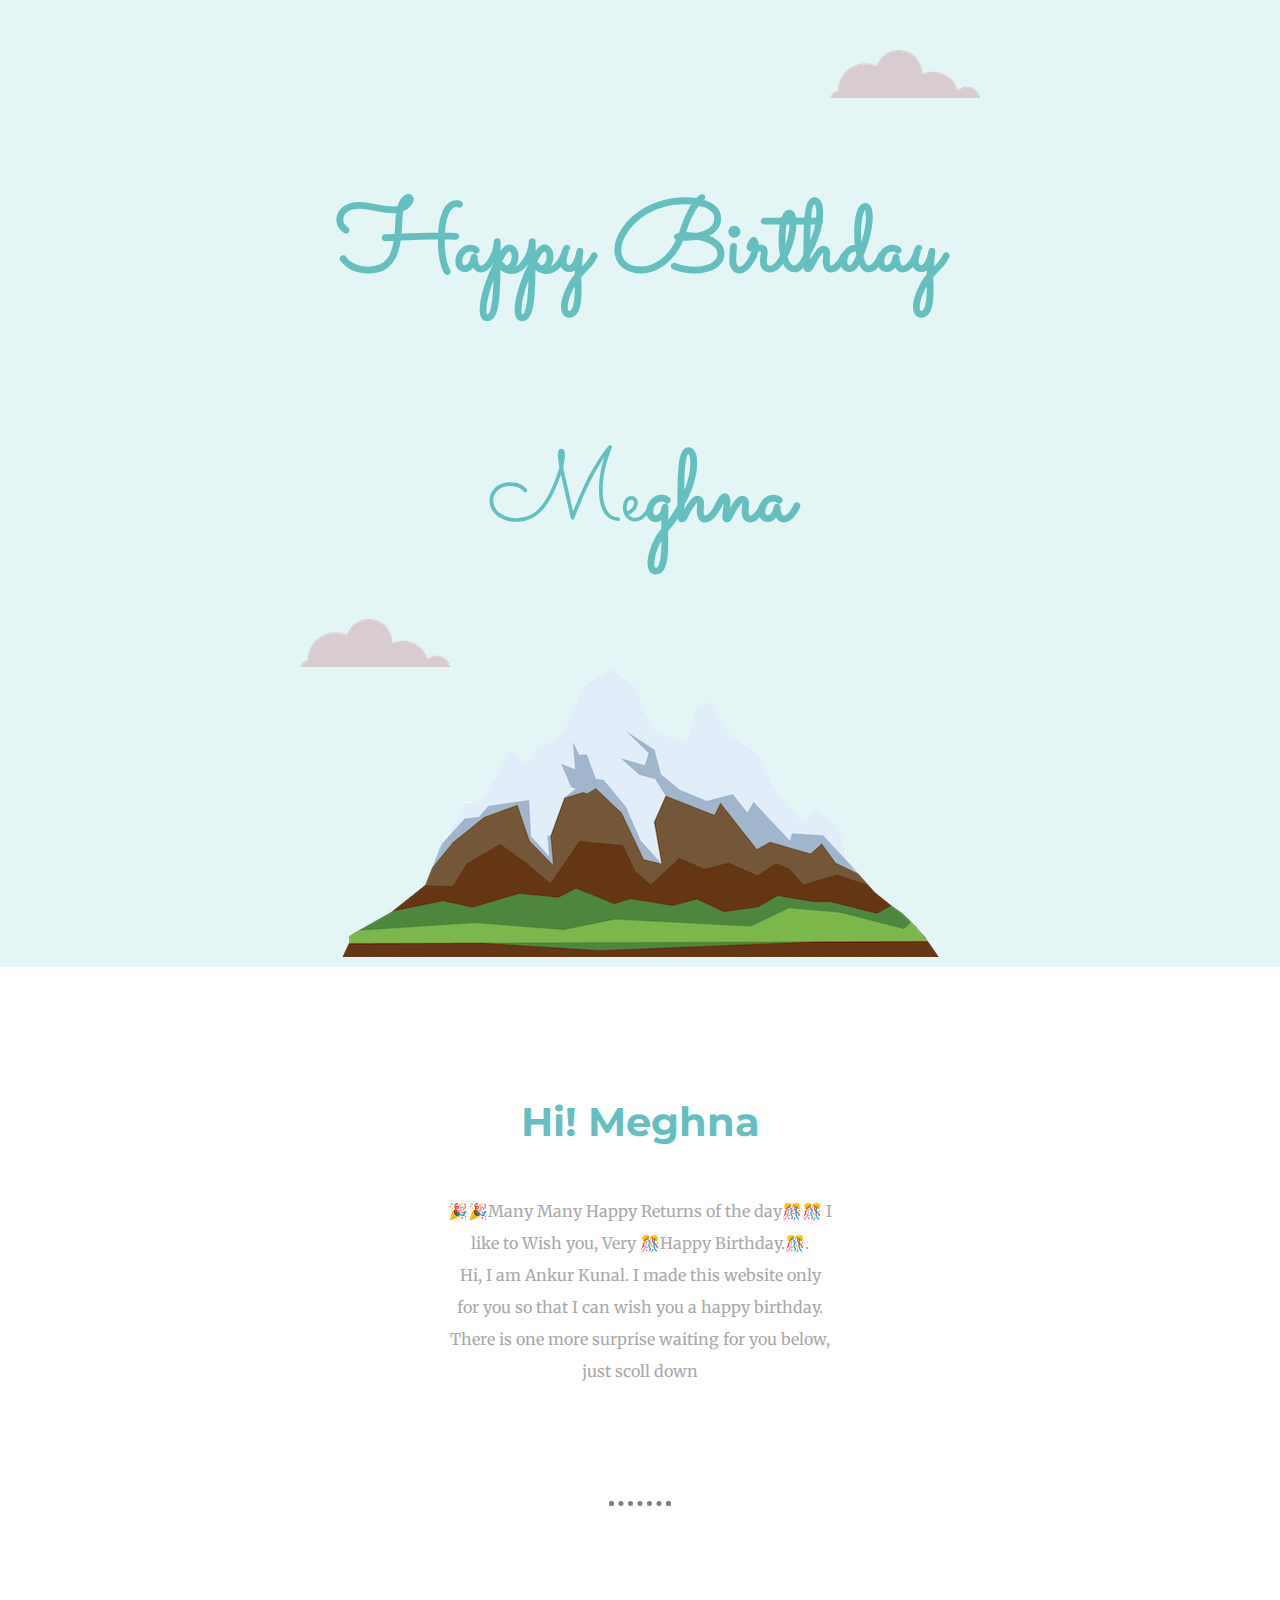
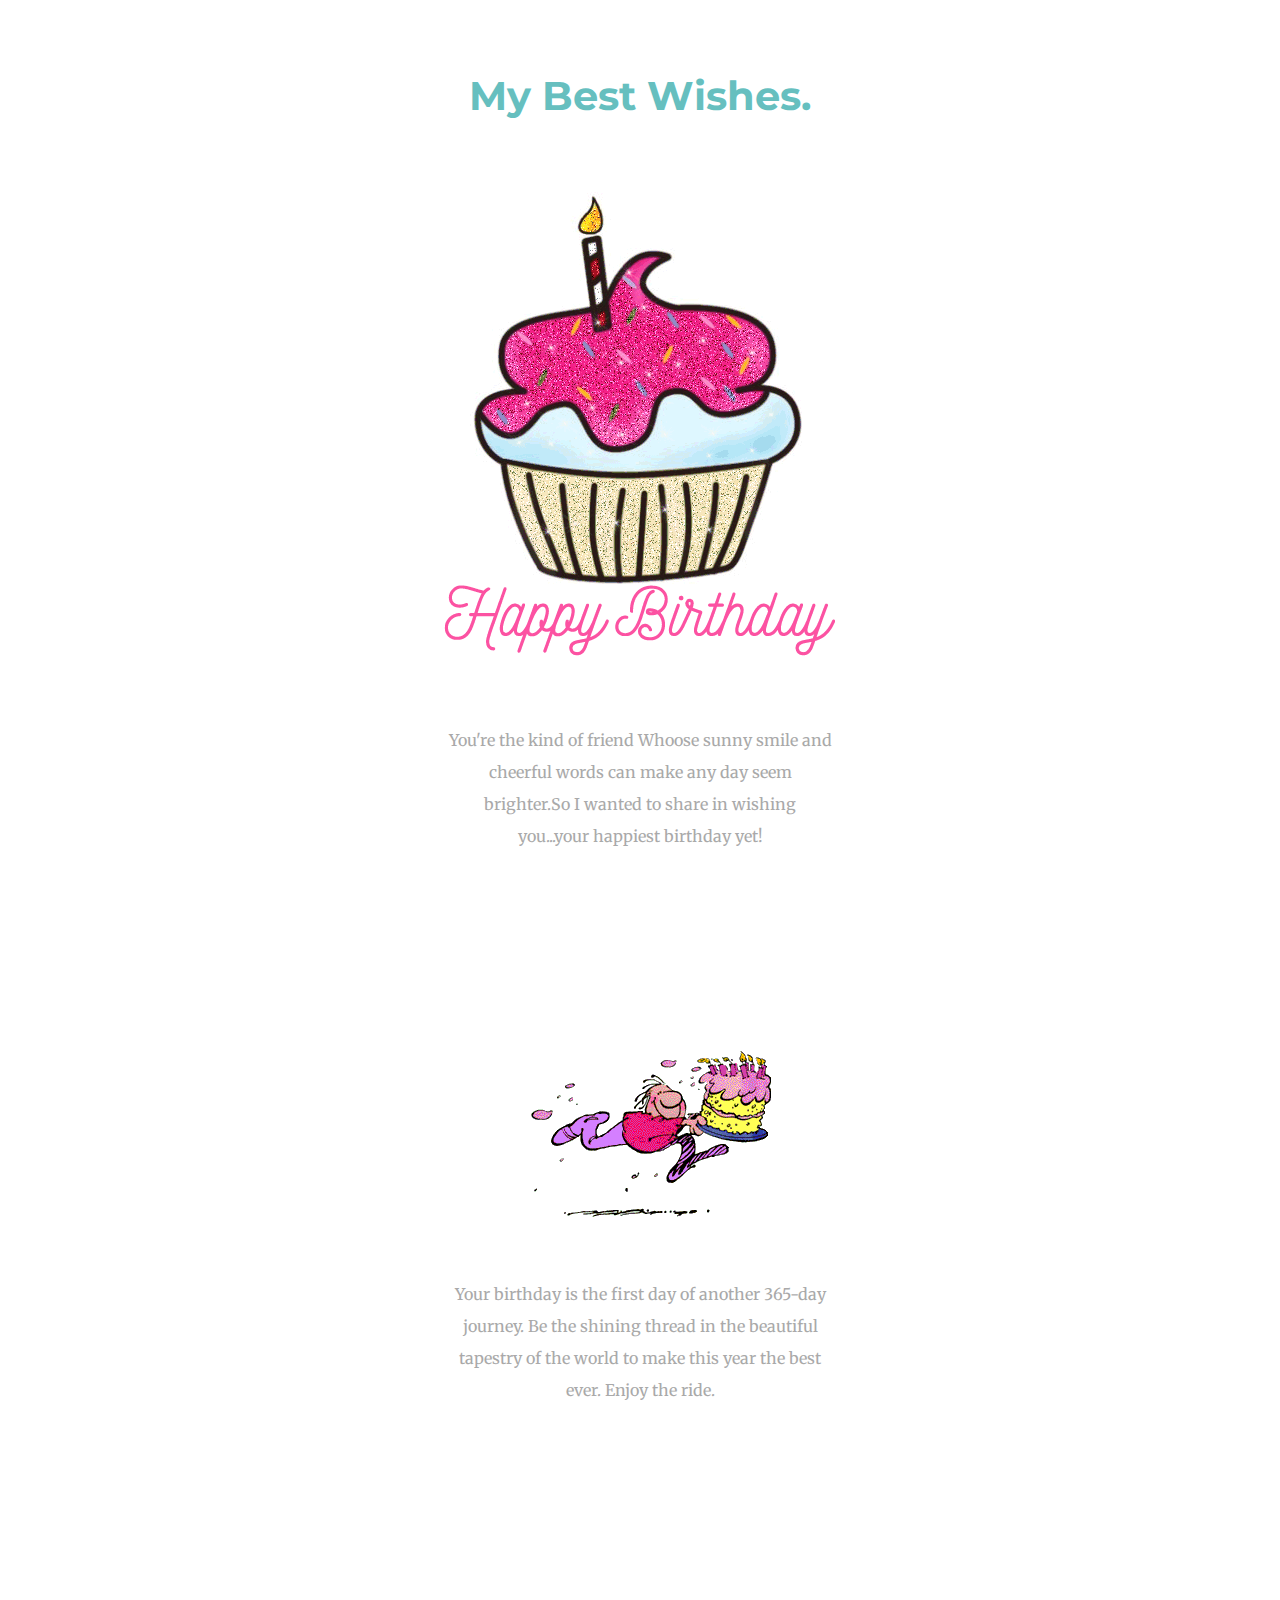
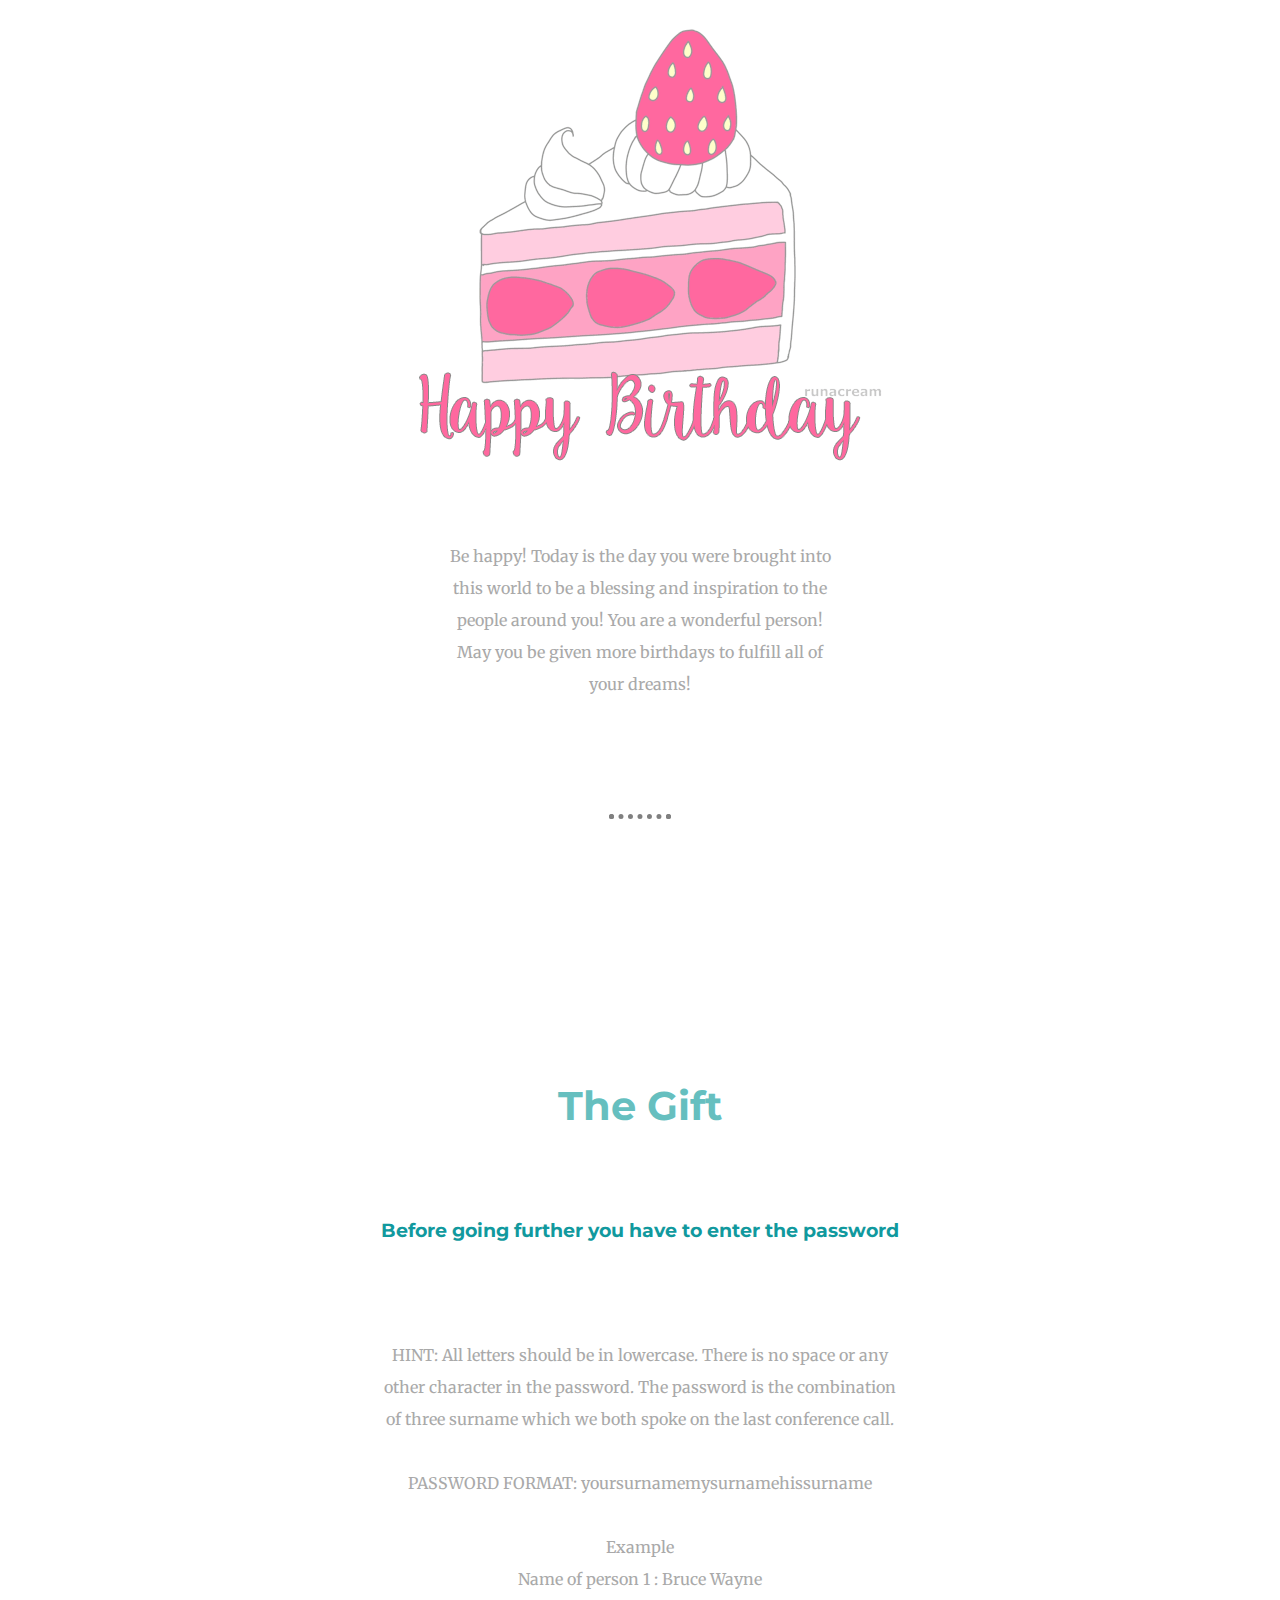
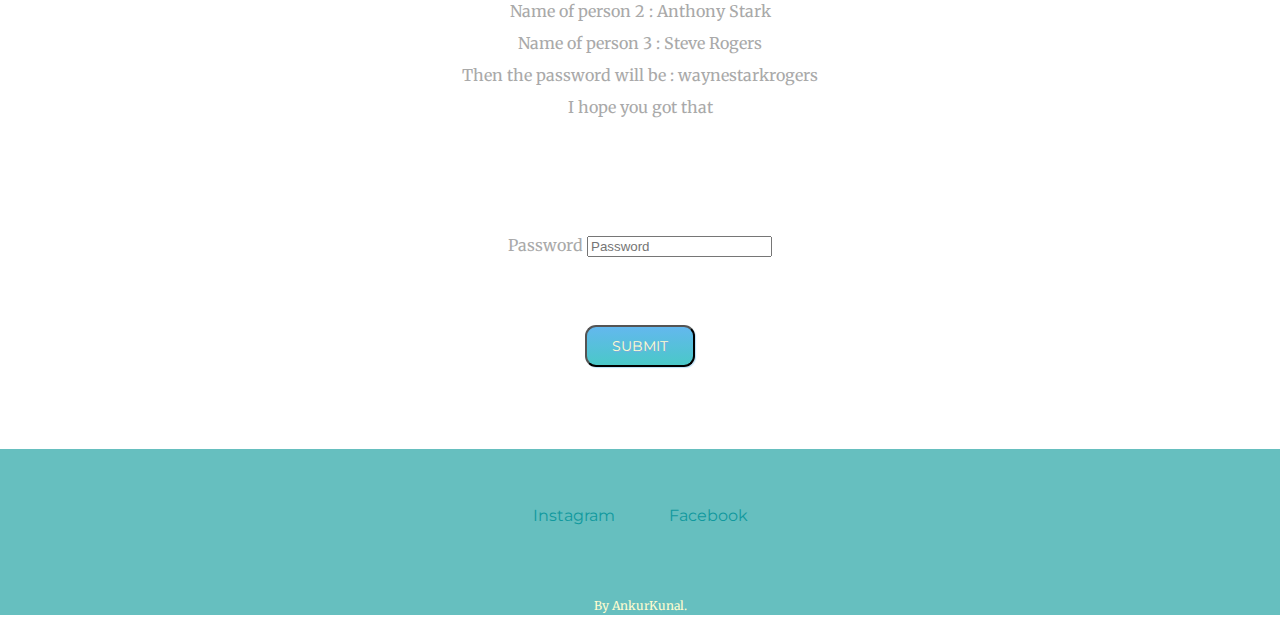
<file: index.html>
<!DOCTYPE html>
<html lang="en" dir="ltr">

<head>
  <meta charset="utf-8">
  <title>Meghna Mukul</title>
  <link rel="stylesheet" href="CSS/styles.css">
  <link rel="icon" href="AKlogo.ico">
  <link href="https://fonts.googleapis.com/css?family=Merriweather|Montserrat|Sacramento&display=swap" rel="stylesheet">
<!-- <link rel="stylesheet" href="https://stackpath.bootstrapcdn.com/bootstrap/4.4.1/css/bootstrap.min.css" integrity="sha384-Vkoo8x4CGsO3+Hhxv8T/Q5PaXtkKtu6ug5TOeNV6gBiFeWPGFN9MuhOf23Q9Ifjh" crossorigin="anonymous"> -->
  <a href="#" class="testbutton" id="cssDisplay"></a>

<script language="JavaScript">
  function showPass(form){

    var userPassword=form.password.value;
    var pass="mukulkunalrishi";
    if(userPassword===pass){
      window.open("audio.html");
    }else{
      window.alert("Wrong password please try again.My number 8271062412");
    }
  }


</script>



</head>
<div class="top-container">
  <h1>Happy Birthday</h1>
  <h1><span class="StuSpan">Me</span>ghna</h1>
  <img class="top_cloud" src="cloud.png" alt="cloud-pic">
  <img class="bottom_cloud" src="cloud.png" alt="cloud-pic">
  <img src="mountain.png" alt="mountain-pic">
</div><br>
<div class="middle-container">
  <div class="profile">

    <h2>Hi! Meghna</h2>
    <p class="bio">🎉🎉Many Many Happy Returns of the day🎊🎊
I like to Wish you, Very 🎊Happy Birthday.🎊.<br>
Hi, I am Ankur Kunal. I made this website only for you so that I can wish you a happy birthday. There is one more surprise waiting for you below, just scoll down </p>
  </div><br><br>
  <hr>
  <div class="skills">
    <h2>My Best Wishes.</h2><br><br>
    <!-- <div class="skill-row"> -->
      <img  src="cupcake.gif">

      <p class="bio">You're the kind of friend Whoose sunny smile and cheerful  words can make any day seem brighter.So I wanted to share in wishing you...your happiest birthday yet! </p>
    <br><br><br><br><br><br><br>


      <img src="runningCake.gif" alt="">
      <p class="bio">Your birthday is the first day of another 365-day journey. Be the shining thread in the beautiful tapestry of the world to make this year the best ever. Enjoy the ride.</p>
      <br><br><br><br><br><br><br>

      <img src="pastry.gif" alt="">
      <p class="bio">Be happy! Today is the day you were brought into this world to be a blessing and inspiration to the people around you! You are a wonderful person! May you be given more birthdays to fulfill all of your dreams!</p>

  </div><br><br>
  <hr><br><br>
  <div class="contact-me">
    <h2>The Gift</h2><br><br>
    <h3>Before going further you have to enter the password</h3>
    <p class="contact">HINT:

                              All letters should be in lowercase.
                            There is no space or any other character in the password.
                              The password is the combination of three surname which we both spoke on the last conference call.
                          <br><br>
                            PASSWORD FORMAT: yoursurnamemysurnamehissurname
                            <br><br>
                            Example <br>
                            Name of person 1 : Bruce Wayne <br>
                            Name of person 2 : Anthony Stark <br>
                            Name of person 3 : Steve Rogers <br>
                            Then the password will be : waynestarkrogers <br>
                            I hope you got that
    </p><br><br><br>
    <form>

     <label class="pass">Password </label>
     <input type="password" class="form-control" name="password" placeholder="Password">
   <br><br><br>
      <input type="button" class="btn" value="SUBMIT" onclick="showPass(form)" ></input><br>

    </form>
    </div>
</div><br>


<div class="bottom-container">
  <a class="footer-link" href="https://www.instagram.com/im_a.k4_7/">Instagram</a>
  <a class="footer-link" href="https://www.facebook.com/kunal.ankur.97">Facebook</a>
  <p class="copyright">By AnkurKunal.</p>
</div>


<body>


</body>

</html>
</file>
<file: CSS/styles.css>
body{
  margin :0;
  text-align: center;
  font-family: 'Merriweather', serif;
  color: #A9A9A9;
  line-height: 2;
}
.top-container{
  background-color: #E3F6F5;
  position: relative;
  padding-top: 100px;

}
h1{
  margin: 0;
  font-size: 6.25rem;
  color: #66BFBF;
  margin: 50px auto 0 auto;
  font-family: 'Sacramento', cursive;


}
h2{
  position: relative;
  top:50px;
  font-size: 2.5rem;
  line-height: 2;
  color: #66BFBF;

  font-family: 'Montserrat', sans-serif;
}
h3{
  font-family: 'Montserrat', sans-serif;
  color:#11999E
}
p{
  position: relative;
  top:50px;


}

.bottom_cloud{
  position:absolute;
  left:300px;
  bottom:300px;

}
.top_cloud{
  position:absolute;

  right:300px;
  top:50px;

}
.bottom-container{
  background-color:#66BFBF;
  height: 150px;

}
.footer-link{
  color: #11999E;
  text-decoration: none;
  font-family: 'Montserrat', sans-serif;
  margin: auto 25px ;
}
.footer-link:hover{
  color: #fffdd0;
}
.StuSpan{
  font-weight: normal;
}
.skill-row{
  width: 50%;
  margin: 100px auto 100px auto;

  text-align: left;

}
.computer{
  width: 25%;
  float: left;
  margin-right: 30px;
}
.chillies{
  width: 25%;
  float: right;
  margin-left: 30px;
}
hr{
  border-style: dotted;
  border-bottom: none;
  width: 4%;
  border-width: thick;
  margin: 100px auto;
}
.bio{
  width: 30%;
  margin: auto;

}
.contact{
  width: 40%;
  margin: 40px auto 60px;

}
.bottom-container{
  margin-bottom: 0;
  padding-top: 50px;
  height: 116px;
  margin-top: 50px;
}
.btn {
  font-family: arial;
  text-decoration: none;
  color: #fffdd0 !important;
  font-size: 14px;
  text-shadow: 1px 1px 0px #7CACDE;
  box-shadow: 1px 1px 1px #BEE2F9;
  padding: 10px 25px;
  font-family: 'Montserrat', sans-serif;
  -moz-border-radius: 11px;
  -webkit-border-radius: 11px;
  border-radius: 11px;

  background: #66bfbf;
  background: linear-gradient(top,  #63B8EE,  #4ac8c8);
  background: -ms-linear-gradient(top,  #63B8EE,  #4ac8c8);
  background: -webkit-gradient(linear, left top, left bottom, from(#63B8EE), to(#4ac8c8));
  background: -moz-linear-gradient(top,  #63B8EE,  #4ac8c8);
}
.btn:hover {
  color: #fffdd0 !important;
  background: grad;

  background: linear-gradient(top,  #468CCF,  #63B8EE);
  background: -ms-linear-gradient(top,  #468CCF,  #63B8EE);
  background: -webkit-gradient(linear, left top, left bottom, from(#468CCF), to(#63B8EE));
  background: -moz-linear-gradient(top,  #468CCF,  #63B8EE);
}
.copyright{
  font-size: 12px;
  color:#fffdd0;

}
.cake{
  width:10%;
  height:10%
}
.password{

  margin-right: 10%;
  margin-right: 10%
}
</file>
